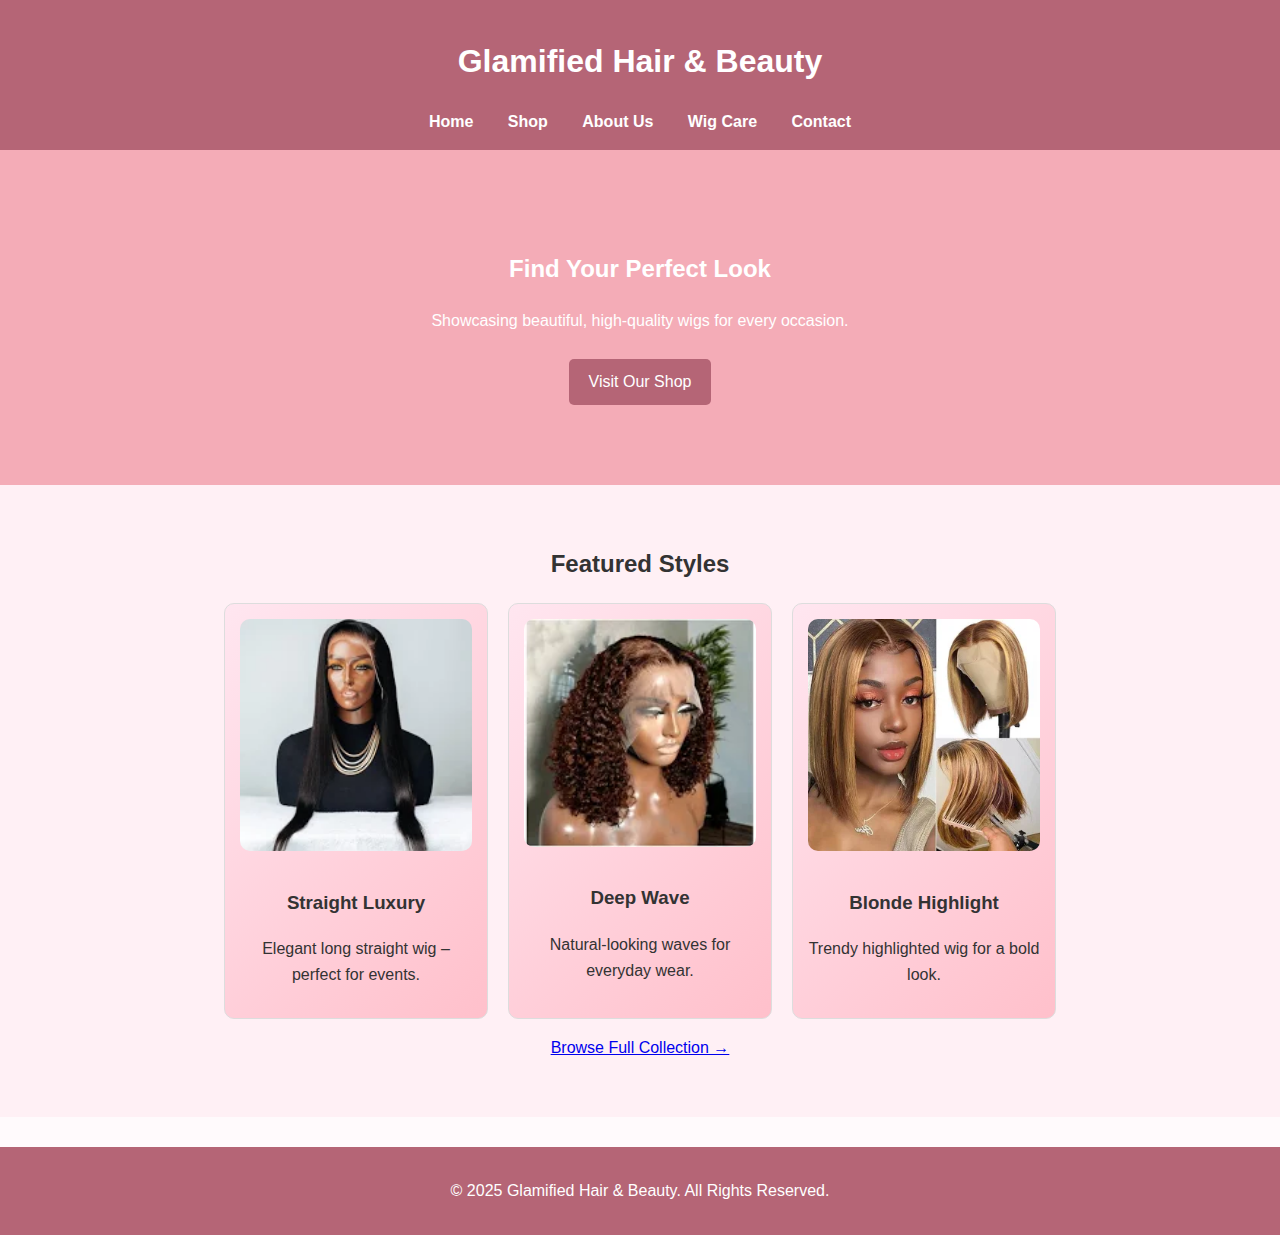
<file: My Wig Store Website/index.html>
<!DOCTYPE html>
<html lang="en">
<head>
  <meta charset="UTF-8">
  <meta name="viewport" content="width=device-width, initial-scale=1.0">
  <title>Glamified Hair & Beauty</title>
  <link rel="stylesheet" href="style.css">
</head>
<body>
  <!-- Navigation -->
  <header>
    <h1>Glamified Hair & Beauty</h1>
    <nav>
      <a href="index.html">Home</a>
      <a href="shop.html">Shop</a>
      <a href="about.html">About Us</a>
      <a href="wig-care.html">Wig Care</a>
      <a href="contact.html">Contact</a>
    </nav>
  </header>

  <!-- Hero Banner -->
  <section class="hero">
    <h2>Find Your Perfect Look</h2>
    <p>Showcasing beautiful, high-quality wigs for every occasion.</p>
    <a href="shop.html" class="btn">Visit Our Shop</a>
  </section>

  <!-- Featured Wig Showcase (different from shop page) -->
  <section class="products">
    <h2>Featured Styles</h2>
    <div class="product-list">
      <div class="product">
        <img src="images/straight wig.webp" alt="Straight Luxury Wig">
        <h3>Straight Luxury</h3>
        <p>Elegant long straight wig – perfect for events.</p>
      </div>
      <div class="product">
        <img src="images/deepcurly.webp" alt="Deep Wave Wig">
        <h3>Deep Wave</h3>
        <p>Natural-looking waves for everyday wear.</p>
      </div>
      <div class="product">
        <img src="images/Display wig2.jpg" alt="Blonde Highlight Wig">
        <h3>Blonde Highlight</h3>
        <p>Trendy highlighted wig for a bold look.</p>
      </div>
    </div>
    <p><a href="shop.html" class="btn">Browse Full Collection →</a></p>
  </section>

  <!-- Footer -->
  <footer>
    <p>&copy; 2025 Glamified Hair & Beauty. All Rights Reserved.</p>
  </footer>
</body>
</html>
</file>
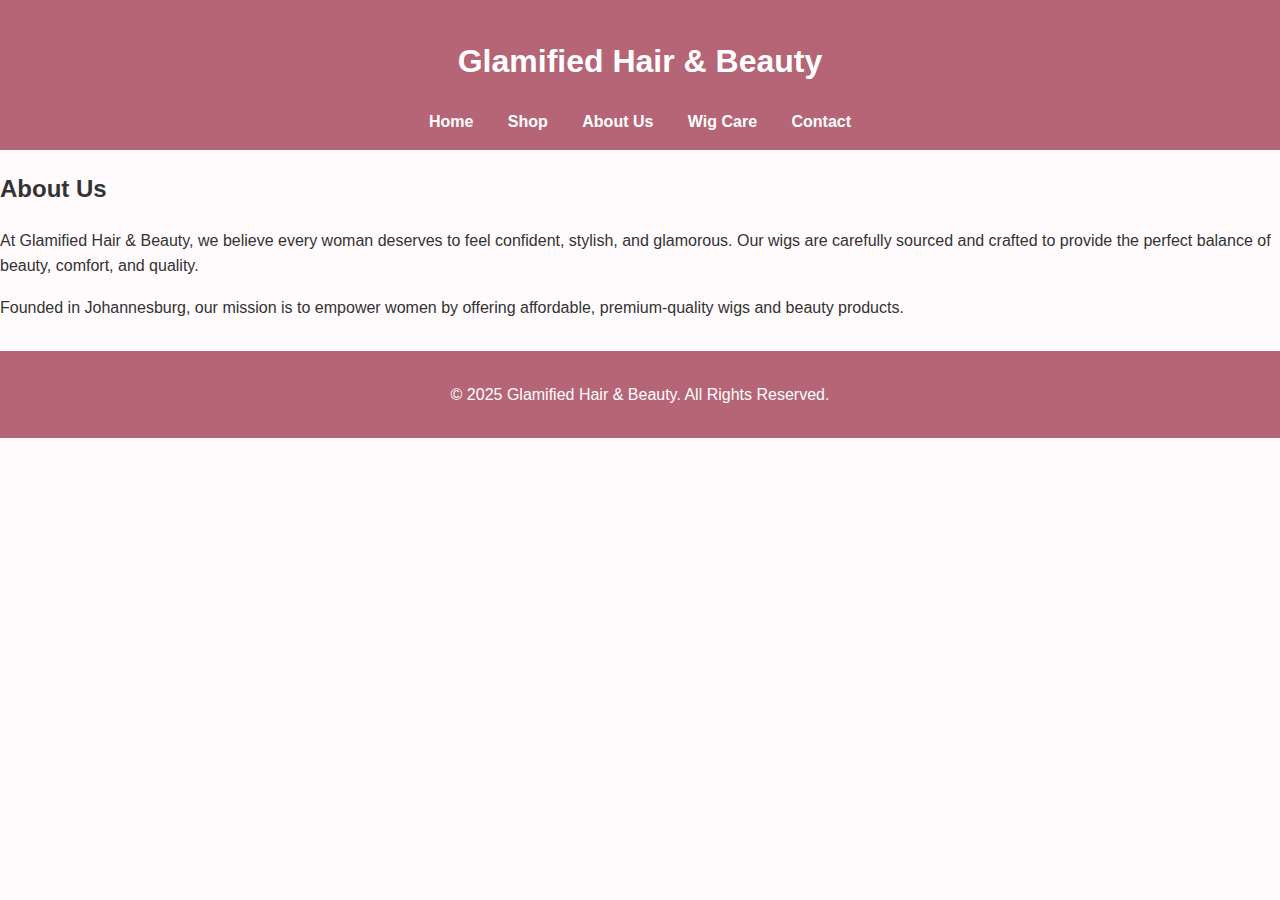
<file: My Wig Store Website/About.html>
<!DOCTYPE html>
<html lang="en">
<head>
  <meta charset="UTF-8">
  <meta name="viewport" content="width=device-width, initial-scale=1.0">
  <title>About Us - Glamified Hair & Beauty</title>
  <link rel="stylesheet" href="style.css">
</head>
<body>
  <header>
    <h1>Glamified Hair & Beauty</h1>
    <nav>
      <a href="index.html">Home</a>
      <a href="shop.html">Shop</a>
      <a href="about.html">About Us</a>
      <a href="wig-care.html">Wig Care</a>
      <a href="contact.html">Contact</a>
    </nav>
  </header>

  <section class="about">
    <h2>About Us</h2>
    <p>
      At Glamified Hair & Beauty, we believe every woman deserves to feel confident, 
      stylish, and glamorous. Our wigs are carefully sourced and crafted to provide 
      the perfect balance of beauty, comfort, and quality. 
    </p>
    <p>
      Founded in Johannesburg, our mission is to empower women by offering 
      affordable, premium-quality wigs and beauty products.
    </p>
  </section>

  <footer>
    <p>&copy; 2025 Glamified Hair & Beauty. All Rights Reserved.</p>
  </footer>
</body>
</html>
</file>
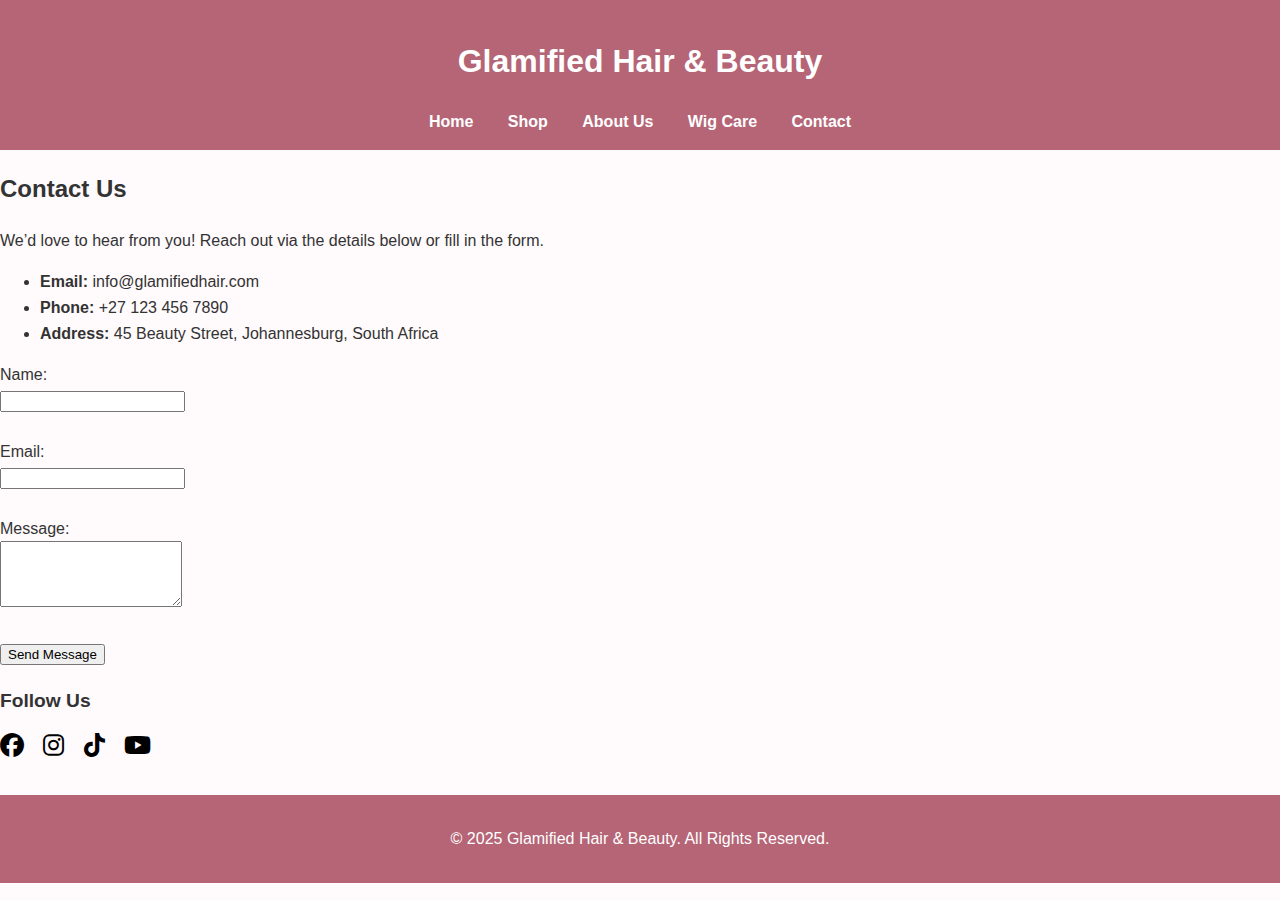
<file: My Wig Store Website/Contact.html>
<!DOCTYPE html>
<html lang="en">
<head>
  <meta charset="UTF-8">
  <meta name="viewport" content="width=device-width, initial-scale=1.0">
  <title>Contact - Glamified Hair & Beauty</title>
  <link rel="stylesheet" href="style.css">
  <!-- Font Awesome for social media icons -->
  <link rel="stylesheet" href="https://cdnjs.cloudflare.com/ajax/libs/font-awesome/6.5.0/css/all.min.css">
</head>
<body>
  <header>
    <h1>Glamified Hair & Beauty</h1>
    <nav>
        <a href="index.html">Home</a>
        <a href="shop.html">Shop</a>
        <a href="about.html">About Us</a>
        <a href="wig-care.html">Wig Care</a>
        <a href="contact.html">Contact</a>
    </nav>
  </header>

  <section class="contact">
    <h2>Contact Us</h2>
    <p>We’d love to hear from you! Reach out via the details below or fill in the form.</p>
    
    <ul>
      <li><strong>Email:</strong> info@glamifiedhair.com</li>
      <li><strong>Phone:</strong> +27 123 456 7890</li>
      <li><strong>Address:</strong> 45 Beauty Street, Johannesburg, South Africa</li>
    </ul>

    <form>
      <label for="name">Name:</label><br>
      <input type="text" id="name" name="name" required><br><br>

      <label for="email">Email:</label><br>
      <input type="email" id="email" name="email" required><br><br>

      <label for="message">Message:</label><br>
      <textarea id="message" name="message" rows="4" required></textarea><br><br>

      <button type="submit">Send Message</button>
    </form>

    <!-- Social Media Links -->
    <div class="social-media">
      <h3>Follow Us</h3>
      <a href="https://facebook.com/glamifiedhair" target="_blank"><i class="fab fa-facebook"></i></a>
      <a href="https://instagram.com/glamifiedhair" target="_blank"><i class="fab fa-instagram"></i></a>
      <a href="https://tiktok.com/@glamifiedhair" target="_blank"><i class="fab fa-tiktok"></i></a>
      <a href="https://youtube.com/@glamifiedhair" target="_blank"><i class="fab fa-youtube"></i></a>
    </div>
  </section>

  <footer>
    <p>&copy; 2025 Glamified Hair & Beauty. All Rights Reserved.</p>
  </footer>
</body>
</html>
</file>
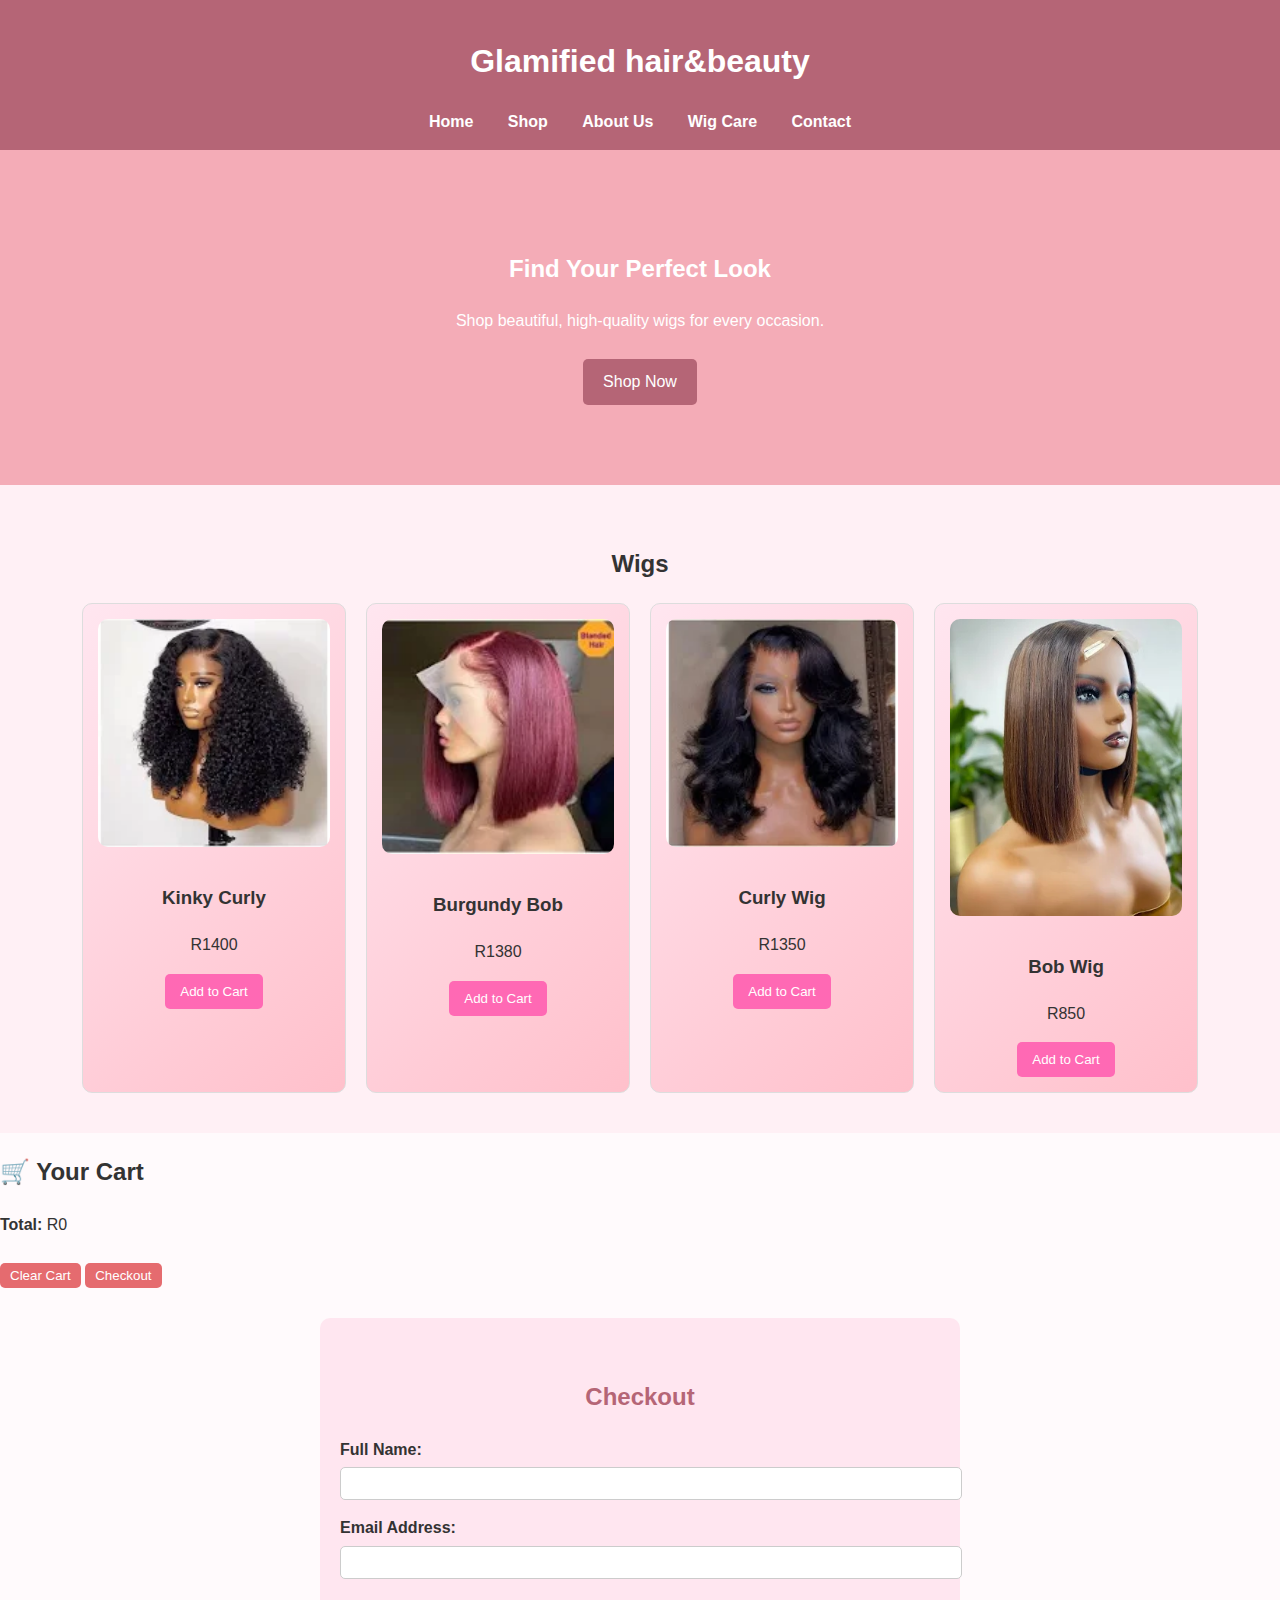
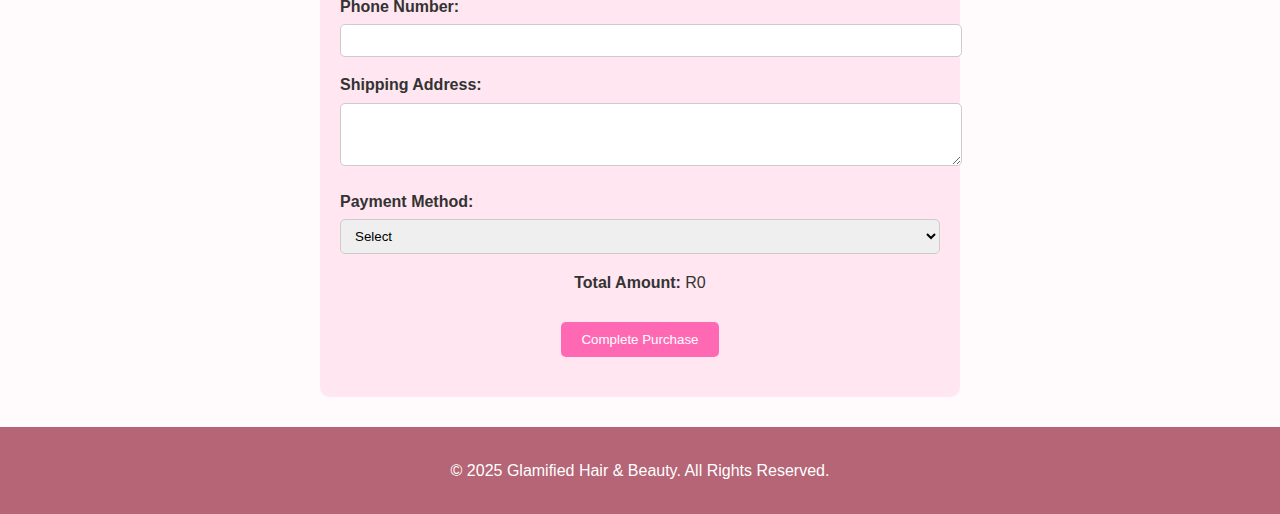
<file: My Wig Store Website/shop.html>
<!DOCTYPE html>
<html lang="en">
<head>
    <meta charset="UTF-8">
    <meta name="viewport" content="width=device-width, initial-scale=1.0">
    <title>Glamified hair&beauty</title>
    <link rel="stylesheet" href="style.css">
</head>
<body>
  <!--This is a navigation bar-->
    <header>
        <h1> Glamified hair&beauty</h1>
        <nav>
            <a href="index.html">Home</a>
            <a href="shop.html">Shop</a>
            <a href="about.html">About Us</a>
            <a href="wig-care.html">Wig Care</a>
            <a href="contact.html">Contact</a>

        </nav>
    </header>

    <!--Hero Section -->
    <section class="hero">
        <h2> Find Your Perfect Look</h2>
        <p> Shop beautiful, high-quality wigs for every occasion.</p>
        <a href="shop.html" class="btn"> Shop Now</a>
    </section>

 <!-- Product Section -->
<section id="shop" class="products">
    <h2>Wigs</h2>
    <div class="product-list">
      <div class="product">
        <img src="images/wig1.jpg" alt="wig1">
        <h3>Kinky Curly</h3>
        <p>R1400</p>
        <button onclick="addToCart('Kinky Curly', 1200)">Add to Cart</button>
      </div>
      <div class="product">
        <img src="images/display wig3.webp" alt="display wig 3">
        <h3>Burgundy Bob</h3>
        <p>R1380</p>
        <button onclick="addToCart('Burgundy bob', 1350)">Add to Cart</button>
      </div>

      <div class="product">
        <img src="images/wig2.jpg" alt="Wig 2">
        <h3>Curly Wig</h3>
        <p>R1350</p>
        <button onclick="addToCart('Curly Wig', 1350)">Add to Cart</button>
      </div>
  
      <div class="product">
        <img src="images/wig3.jpg" alt="Wig 3">
        <h3>Bob Wig</h3>
        <p>R850</p>
        <button onclick="addToCart('Bob Wig', 850)">Add to Cart</button>
      </div> 
    </div>
  </section>
  
  <!-- Cart Section -->
  <section class="cart">
    <h2>🛒 Your Cart</h2>
    <ul id="cart-list"></ul>
    <p><strong>Total:</strong> R<span id="cart-total">0</span></p>
    <button onclick="clearCart()">Clear Cart</button>
    <!-- Checkout Button -->
    <button id="checkout-btn">Checkout</button>
<!-- Checkout Section -->
<section class="checkout">
  <h2>Checkout</h2>
  
  <form id="checkout-form">
    <div class="form-group">
      <label for="name">Full Name:</label>
      <input type="text" id="name" required>
    </div>
    
    <div class="form-group">
      <label for="email">Email Address:</label>
      <input type="email" id="email" required>
    </div>
    
    <div class="form-group">
      <label for="phone">Phone Number:</label>
      <input type="tel" id="phone" required>
    </div>
    
    <div class="form-group">
      <label for="address">Shipping Address:</label>
      <textarea id="address" rows="3" required></textarea>
    </div>
    
    <div class="form-group">
      <label>Payment Method:</label>
      <select id="payment" required>
        <option value="">Select</option>
        <option value="card">Credit/Debit Card</option>
        <option value="paypal">PayPal</option>
        <option value="eft">EFT / Bank Transfer</option>
      </select>
    </div>
    
    <p><strong>Total Amount:</strong> R<span id="checkout-total">0</span></p>
    
    <button type="submit" class="btn">Complete Purchase</button>
  </form>
</section>

   <!-- Link JavaScript -->
   <script src="script.js"></script>
</body>
</html>  
   <!-- Footer -->
   <footer>
    <p>&copy; 2025 Glamified Hair & Beauty. All Rights Reserved.</p>
  </footer>

</body>
</html>
</file>
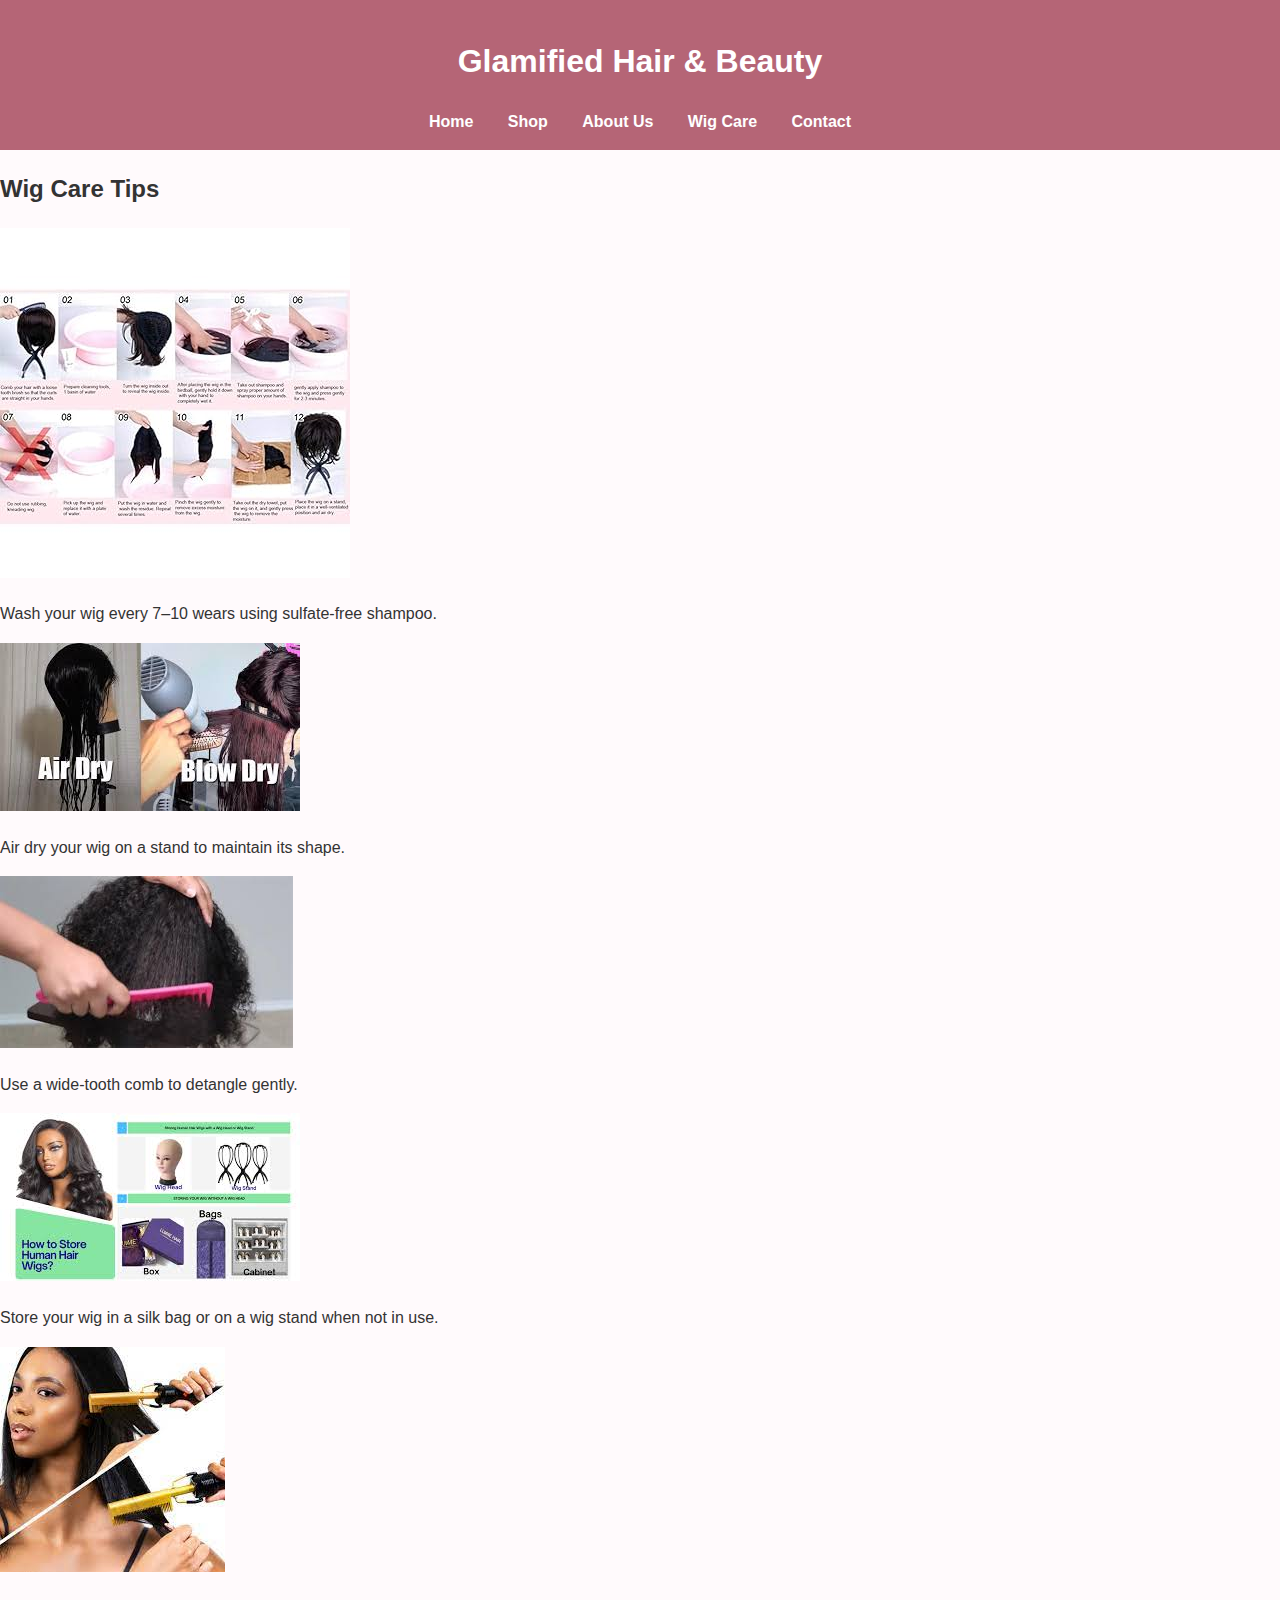
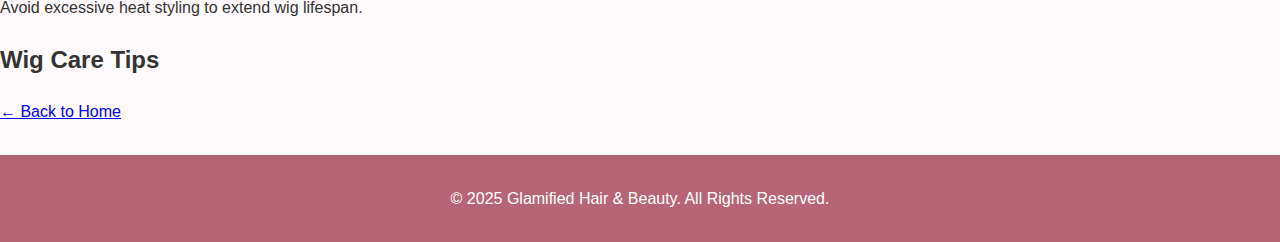
<file: My Wig Store Website/wig-care.html>
<!DOCTYPE html>
<html lang="en">
<head>
  <meta charset="UTF-8">
  <meta name="viewport" content="width=device-width, initial-scale=1.0">
  <title>Wig Care - Glamified Hair & Beauty</title>
  <link rel="stylesheet" href="style.css">
</head>
<body>
  <!-- Header / Navigation -->
  <header>
    <h1>Glamified Hair & Beauty</h1>
    <nav>
      <a href="index.html">Home</a>
      <a href="shop.html">Shop</a>
      <a href="about.html">About Us</a>
      <a href="wig-care.html">Wig Care</a>
      <a href="contact.html">Contact</a>
    </nav>
  </header>

  <!-- Wig Care Section -->
  <section class="wig-care">
    <h2>Wig Care Tips</h2>
    <div class="wig-care-list">
      <div class="wig-care-item">
        <img src="images/wig-care.jpg" alt="Washing a wig">
        <p>Wash your wig every 7–10 wears using sulfate-free shampoo.</p>
      </div>
      <div class="wig-care-item">
        <img src="images/air-dry.jpg" alt="Air drying wig">
        <p>Air dry your wig on a stand to maintain its shape.</p>
      </div>
      <div class="wig-care-item">
        <img src="images/comb-wig.jpg" alt="Combing wig with wide-tooth comb">
        <p>Use a wide-tooth comb to detangle gently.</p>
      </div>
      <div class="wig-care-item">
        <img src="images/wig-storing.jpg" alt="Storing wig">
        <p>Store your wig in a silk bag or on a wig stand when not in use.</p>
      </div>
      <div class="wig-care-item">
        <img src="images/heat-styling.jpg" alt="Heat styling wig">
        <p>Avoid excessive heat styling to extend wig lifespan.</p>
      </div>
    </div>
  </section>
  <section class="wig-care">
    <h2>Wig Care Tips</h2>
    <div class="wig-care-list">
      <!-- your wig-care items here -->
    </div>
    <!-- Link back to home -->
    <p><a href="index.html">← Back to Home</a></p>
  </section>

  <!-- Footer -->
  <footer>
    <p>&copy; 2025 Glamified Hair & Beauty. All Rights Reserved.</p>
  </footer>
</body>
</html>
</file>
<file: My Wig Store Website/style.css>
/* ===========================
   General Styles
=========================== */
body {
  margin: 0;
  font-family: Arial, sans-serif;
  background-color: #fffafc;
  color: #333;
  line-height: 1.6;
}

/* ===========================
 Header
=========================== */
header {
  background-color: #b56576;
  color: white;
  padding: 15px;
  text-align: center;
}

header nav a {
  color: white;
  margin: 0 15px;
  text-decoration: none;
  font-weight: bold;
}

header nav a:hover {
  text-decoration: underline;
}

/* ===========================
 Hero Section
=========================== */
.hero {
  background-color: #f4acb7;
  color: white;
  text-align: center;
  padding: 80px 20px;
}

.hero .btn {
  background-color: #b56576;
  color: white;
  padding: 10px 20px;
  text-decoration: none;
  border-radius: 5px;
  display: inline-block;
  margin-top: 10px;
  transition: background-color 0.3s;
}

.hero .btn:hover {
  background-color: #e56b6f;
}

/* ===========================
   Shop / Products Section
=========================== */
.products {
  text-align: center;
  padding: 40px 20px;
  background-color: #fff0f5; /* Light pink background for the section */
}

.product-list {
  display: flex;
  justify-content: center;
  gap: 20px;
  flex-wrap: wrap;
}

/* Width adjusted to fit 5 products per row */
.product {
  border: 1px solid #ddd;
  padding: 15px;
  border-radius: 10px;
  background: linear-gradient(135deg, #ffe6f0, #ffc0cb);
  transition: transform 0.3s, box-shadow 0.3s, background-color 0.3s;
  text-align: center;
  width: calc((100% - 4 * 20px) / 5); /* 5 products per row */
}

.product:hover {
  transform: translateY(-5px);
  box-shadow: 0 8px 15px rgba(0,0,0,0.2);
  background: linear-gradient(135deg, #ffb6c1, #ff8da0);
}

.product img {
  width: 100%;
  border-radius: 10px;
  margin-bottom: 10px;
}

.product button {
  background-color: #ff69b4; /* Hot pink button */
  color: white;
  padding: 10px 15px;
  border: none;
  border-radius: 5px;
  cursor: pointer;
  transition: background-color 0.3s;
}

.product button:hover {
  background-color: #b56576; /* Match header hover color */
}

/* ===========================
 Footer
=========================== */
footer {
  background-color: #b56576;
  color: white;
  text-align: center;
  padding: 15px;
  margin-top: 30px;
}

/* ===========================
 Cart Buttons
=========================== */
.cart button {
  background-color: #e56b6f;
  color: white;
  border: none;
  border-radius: 5px;
  padding: 5px 10px;
  margin-top: 10px;
  cursor: pointer;
  transition: background-color 0.3s;
}

.cart button:hover {
  background-color: #b56576;
}

/* ===========================
 Checkout Section
=========================== */
.checkout {
  text-align: center;
  padding: 40px 20px;
  background-color: #ffe6f0;
  border-radius: 10px;
  margin: 30px auto;
  max-width: 600px;
}

.checkout h2 {
  color: #b56576;
  margin-bottom: 20px;
}

.checkout .form-group {
  margin-bottom: 15px;
  text-align: left;
}

.checkout label {
  display: block;
  margin-bottom: 5px;
  font-weight: bold;
}

.checkout input,
.checkout textarea,
.checkout select {
  width: 100%;
  padding: 8px 10px;
  border-radius: 5px;
  border: 1px solid #ccc;
}

.checkout .btn {
  background-color: #ff69b4;
  color: white;
  padding: 10px 20px;
  border: none;
  border-radius: 5px;
  cursor: pointer;
  margin-top: 10px;
  transition: background-color 0.3s;
}

.checkout .btn:hover {
  background-color: #b56576;
}



/* ===========================
 Responsive Breakpoints for Products
=========================== */
@media (max-width: 1200px) {
  .product {
    width: calc((100% - 3 * 20px) / 4); /* 4 per row */
  }
}

@media (max-width: 992px) {
  .product {
    width: calc((100% - 2 * 20px) / 3); /* 3 per row */
  }
}

@media (max-width: 768px) {
  .product {
    width: calc((100% - 1 * 20px) / 2); /* 2 per row */
  }
}

@media (max-width: 480px) {
  .product {
    width: 100%; /* 1 per row on mobile */
    margin-bottom: 20px;
  }
}

.social-media {
  margin-top: 20px;
}

.social-media h3 {
  font-size: 1.2rem;
  margin-bottom: 10px;
}

.social-media a {
  font-size: 24px;
  margin-right: 15px;
  color: #000; /* Change to match your theme */
  transition: color 0.3s ease;
}

.social-media a:hover {
  color: #c59d5f; /* Gold tone for hover effect */
}
</file>
